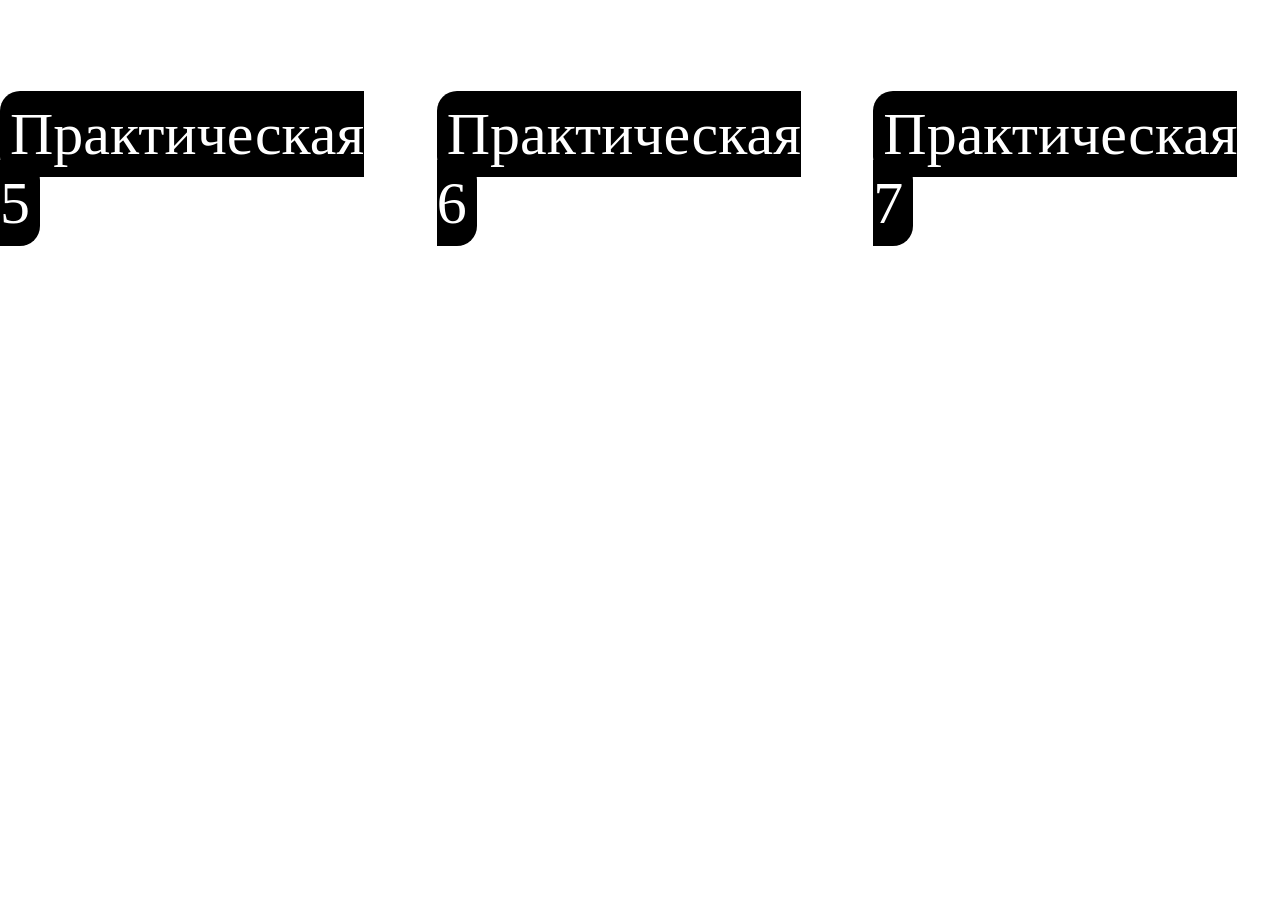
<file: index.html>
<!DOCTYPE html>
<html lang="ru">
<head>
    <meta charset="UTF-8">
    <title>Сайт с практическими работами</title>
    <link rel="stylesheet" href="./style.css">
</head>
<body>
    <ul>
        <li><a target="_blank" href="./5/index.html">Практическая 5</a></li>
        <li><a target="_blank" href="./6/index.html">Практическая 6</a></li>
        <li><a target="_blank" href="./7/index.html">Практическая 7</a></li>
    </ul>
</body>
</html>
</file>
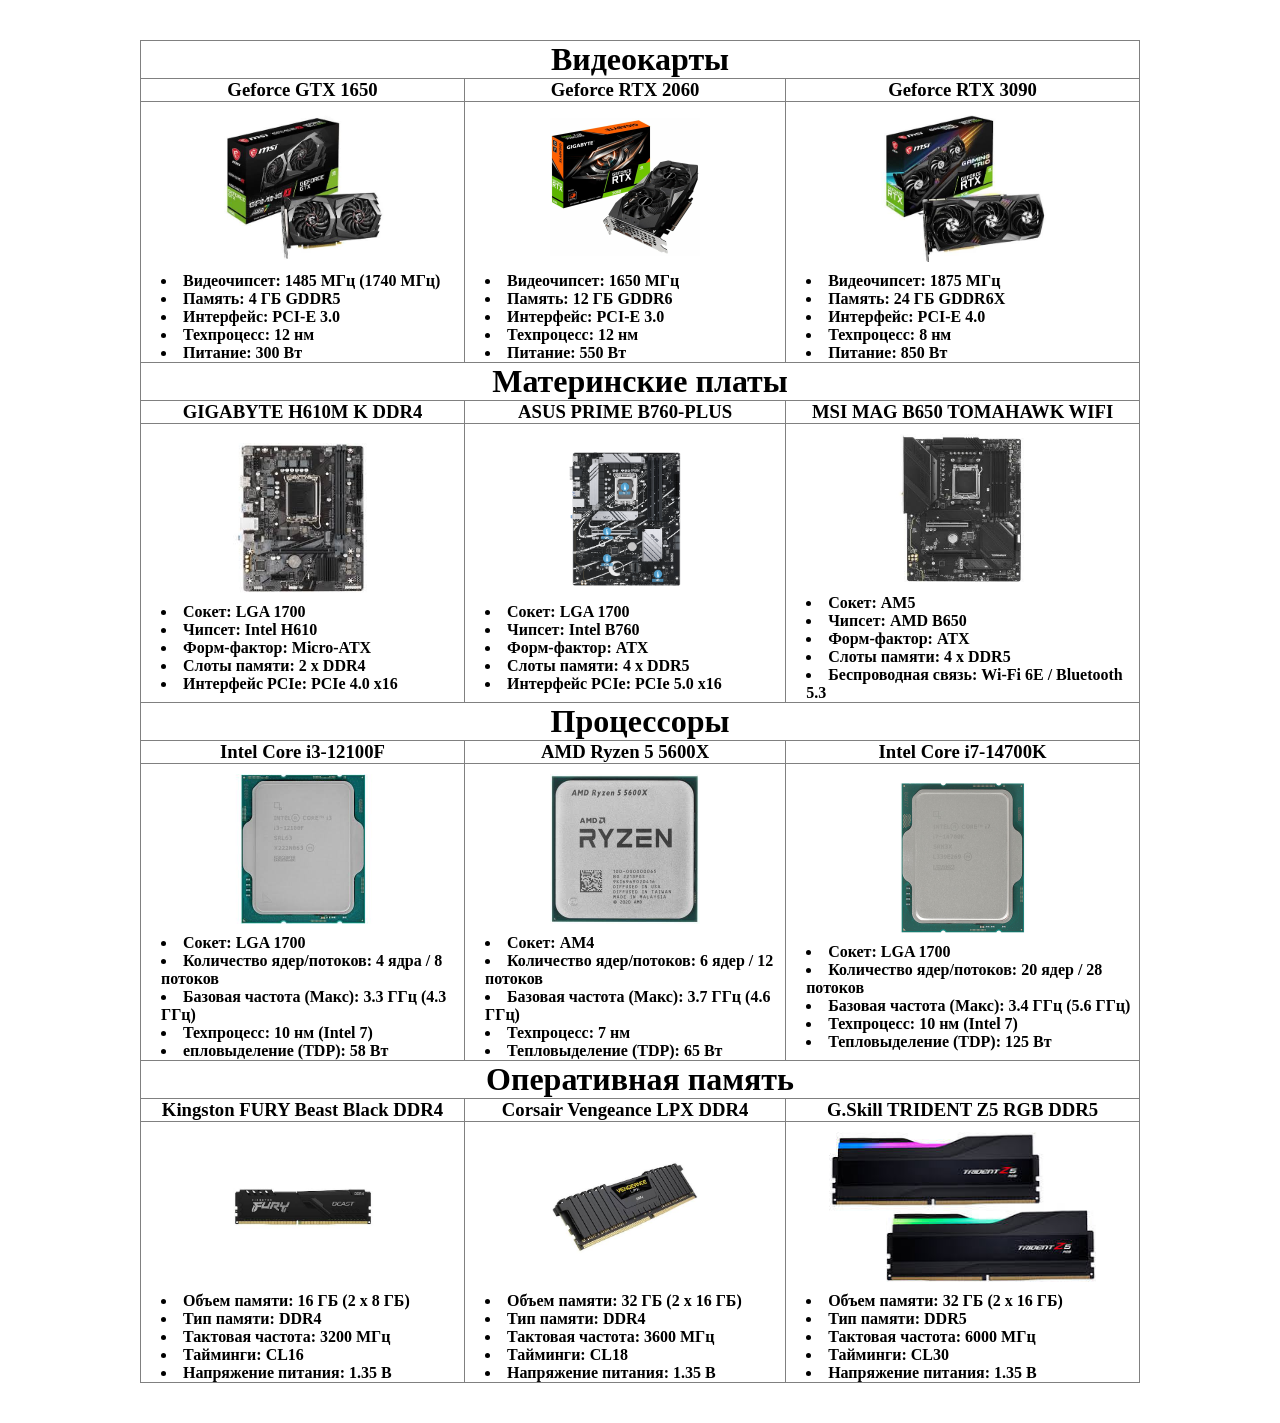
<file: 5/index.html>
<!DOCTYPE html>
<html lang="ru">

<head>
    <meta charset="UTF-8">
    <meta name="viewport" content="width=device-width, initial-scale=1.0">
    <title>Таблицы</title>
    <link rel="stylesheet" href="./style.css">
</head>

<body>
    <table>
        <tr>
            <th colspan="3" style="text-align: center">
                <h1>Видеокарты</h1>
            </th>
        </tr>
        <tr>
            <th>
                <h3>Geforce GTX 1650</h3>
            </th>
            <th>
                <h3>Geforce RTX 2060</h3>
            </th>
            <th>
                <h3>Geforce RTX 3090</h3>
            </th>
        </tr>
        <tr>
            <th>
                <img src="./images/card1.png" alt="VC">
                <ul>
                    <li>Видеочипсет: 1485 МГц (1740 МГц)</li>
                    <li>Память: 4 ГБ GDDR5</li>
                    <li>Интерфейс: РСІ-Е 3.0</li>
                    <li>Техпроцесс: 12 нм</li>
                    <li>Питание: 300 Вт</li>
                </ul>
            </th>
            <th>
                <img src="./images/card2.jpg" alt="VC">
                <ul>
                    <li>Видеочипсет: 1650 МГц</li>
                    <li>Память: 12 ГБ GDDR6</li>
                    <li>Интерфейс: РСІ-Е 3.0</li>
                    <li>Техпроцесс: 12 нм</11>
                    <li>Питание: 550 Вт</li>
                </ul>
            </th>
            <th>
                <img src="./images/card3.png" alt="VC">
                <ul>
                    <li>Видеочипсет: 1875 МГц</li>
                    <li>Память: 24 ГБ GDDR6X</li>
                    <li>Интерфейс: РСІ-Е 4.0</li>
                    <li>Техпроцесс: 8 нм</11>
                    <li>Питание: 850 Вт</li>
                </ul>
            </th>
        </tr>
        <tr>
            <th colspan="3" style="text-align: center">
                <h1>Материнские платы</h1>
            </th>
        </tr>
        <tr>
            <th>
                <h3>GIGABYTE H610M K DDR4</h3>
            </th>
            <th>
                <h3>ASUS PRIME B760-PLUS</h3>
            </th>
            <th>
                <h3>MSI MAG B650 TOMAHAWK WIFI</h3>
            </th>
        </tr>
        <tr>
            <th>
                <img src="./images/plata1.jpeg" alt="VC">
                <ul>
                    <li>Сокет: LGA 1700</li>
                    <li>Чипсет: Intel H610</li>
                    <li>Форм-фактор: Micro-ATX</li>
                    <li>Слоты памяти: 2 x DDR4</li>
                    <li>Интерфейс PCIe: PCIe 4.0 x16</li>
                </ul>
            </th>
            <th>
                <img src="./images/plata2.png" alt="VC">
                <ul>
                    <li>Сокет: LGA 1700</li>
                    <li>Чипсет: Intel B760</li>
                    <li>Форм-фактор: ATX</li>
                    <li>Слоты памяти: 4 x DDR5</11>
                    <li>Интерфейс PCIe: PCIe 5.0 x16</li>
                </ul>
            </th>
            <th>
                <img src="./images/plata3.jpeg" alt="VC">
                <ul>
                    <li>Сокет: AM5</li>
                    <li>Чипсет: AMD B650</li>
                    <li>Форм-фактор: ATX</li>
                    <li>Слоты памяти: 4 x DDR5</11>
                    <li>Беспроводная связь: Wi-Fi 6E / Bluetooth 5.3</li>
                </ul>
            </th>
        </tr>
        <tr>
            <th colspan="3" style="text-align: center">
                <h1>Процессоры</h1>
            </th>
        </tr>
        <tr>
            <th>
                <h3>Intel Core i3-12100F</h3>
            </th>
            <th>
                <h3>AMD Ryzen 5 5600X</h3>
            </th>
            <th>
                <h3>Intel Core i7-14700K</h3>
            </th>
        </tr>
        <tr>
            <th>
                <img src="./images/proc1.jpeg" alt="VC">
                <ul>
                    <li>Сокет: LGA 1700</li>
                    <li>Количество ядер/потоков: 4 ядра / 8 потоков</li>
                    <li>Базовая частота (Макс): 3.3 ГГц (4.3 ГГц)</li>
                    <li>Техпроцесс: 10 нм (Intel 7)</li>
                    <li>епловыделение (TDP): 58 Вт</li>
                </ul>
            </th>
            <th>
                <img src="./images/proc2.jpeg" alt="VC">
                <ul>
                    <li>Сокет: AM4</li>
                    <li>Количество ядер/потоков: 6 ядер / 12 потоков</li>
                    <li>Базовая частота (Макс): 3.7 ГГц (4.6 ГГц)</li>
                    <li>Техпроцесс: 7 нм</11>
                    <li>Тепловыделение (TDP): 65 Вт</li>
                </ul>
            </th>
            <th>
                <img src="./images/proc3.jpeg" alt="VC">
                <ul>
                    <li>Сокет: LGA 1700</li>
                    <li>Количество ядер/потоков: 20 ядер / 28 потоков</li>
                    <li>Базовая частота (Макс): 3.4 ГГц (5.6 ГГц)</li>
                    <li>Техпроцесс: 10 нм (Intel 7)</11>
                    <li>Тепловыделение (TDP): 125 Вт</li>
                </ul>
            </th>
        </tr>
        <tr>
            <th colspan="3" style="text-align: center">
                <h1>Оперативная память</h1>
            </th>
        </tr>
        <tr>
            <th>
                <h3>Kingston FURY Beast Black DDR4</h3>
            </th>
            <th>
                <h3>Corsair Vengeance LPX DDR4</h3>
            </th>
            <th>
                <h3>G.Skill TRIDENT Z5 RGB DDR5</h3>
            </th>
        </tr>
        <tr>
            <th>
                <img src="./images/pam1.jpeg" alt="VC">
                <ul>
                    <li>Объем памяти: 16 ГБ (2 x 8 ГБ)</li>
                    <li>Тип памяти: DDR4</li>
                    <li>Тактовая частота: 3200 МГц</li>
                    <li>Тайминги: CL16</li>
                    <li>Напряжение питания: 1.35 В</li>
                </ul>
            </th>
            <th>
                <img src="./images/pam2.jpeg" alt="VC">
                <ul>
                    <li>Объем памяти: 32 ГБ (2 x 16 ГБ)</li>
                    <li>Тип памяти: DDR4</li>
                    <li>Тактовая частота: 3600 МГц</li>
                    <li>Тайминги: CL18</11>
                    <li>Напряжение питания: 1.35 В</li>
                </ul>
            </th>
            <th>
                <img src="./images/pam3.jpeg" alt="VC">
                <ul>
                    <li>Объем памяти: 32 ГБ (2 x 16 ГБ)</li>
                    <li>Тип памяти: DDR5</li>
                    <li>Тактовая частота: 6000 МГц</li>
                    <li>Тайминги: CL30</11>
                    <li>Напряжение питания: 1.35 В</li>
                </ul>
            </th>
        </tr>
    </table>
</body>

</html>
</file>
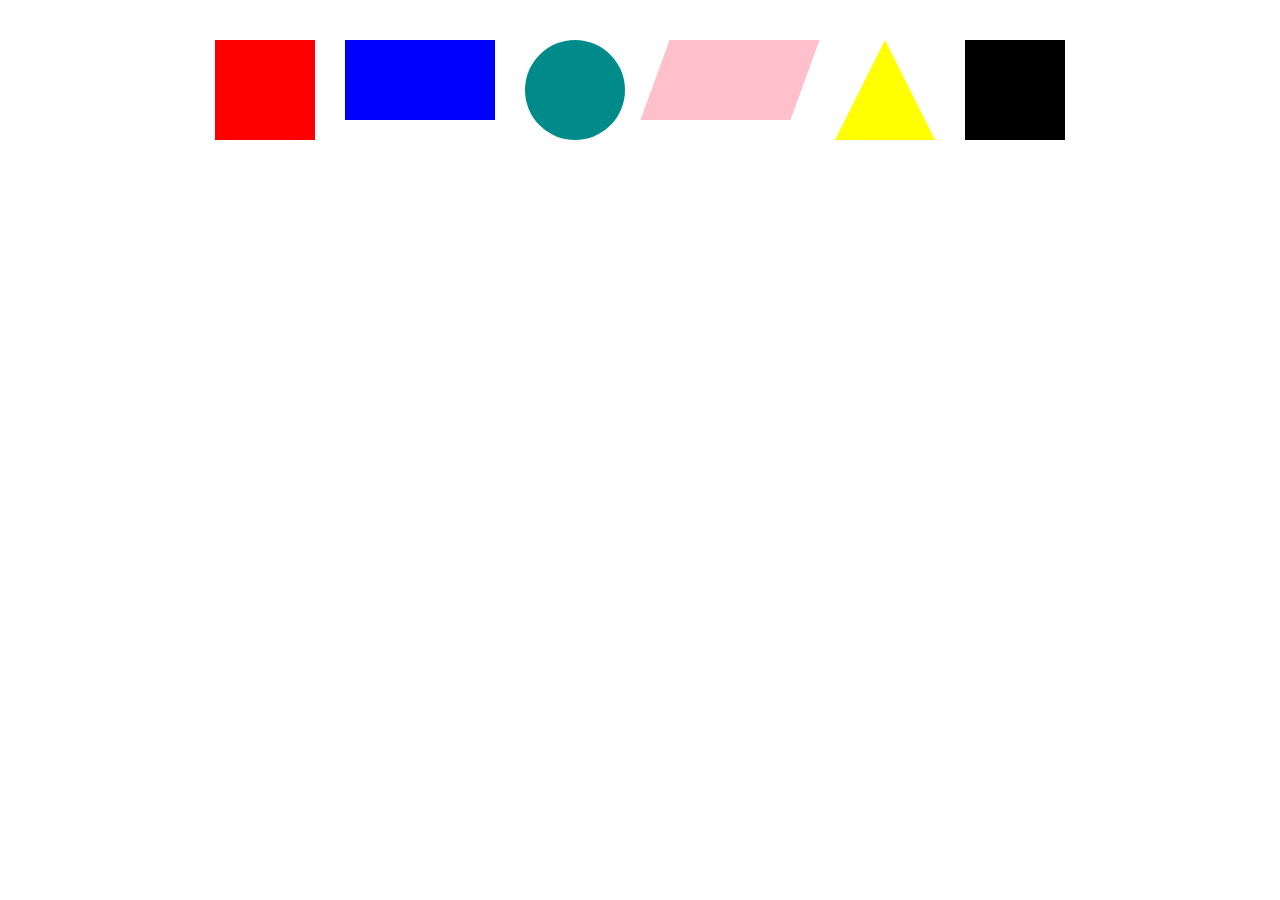
<file: 7/index.html>
<!DOCTYPE html>
<html lang="en">
<head>
    <meta charset="UTF-8">
    <meta name="viewport" content="width=device-width, initial-scale=1.0">
    <title>Document</title>
    <link rel="stylesheet" href="./style.css">
</head>
<body>
    <div class="red__square"></div>
    <div class="blue__rectangle"></div>
    <div class="cyan__circle"></div>
    <div class="pink__parallelogram"></div>
    <div class="yellow__triangle"></div>
    <div class="animated__square"></div>
</body>
</html>
</file>
<file: style.css>
* {
    margin: 0;
    padding: 0;
    box-sizing: border-box;
}

body {
    display: flex;
    align-items: center;
    justify-content: center;
    padding-top: 100px;
}

ul {
    list-style-type: none;
    display: flex;
    gap: 30px;
}

a {
    text-decoration: none;
    font-size:60px;
    color: white;
    transition: all 0.3s ease;
    background-color: black;
    padding: 10px 10px;
    border-radius: 20px;
}
</file>
<file: 5/style.css>
* {
    margin: 0;
    padding: 0;
    box-sizing: border-box;
}

table {
    border: 1px solid grey;
    width: 1000px;
    border-collapse: collapse;
}
tr,
th {
    border: 1px solid grey;
}

ul {
    text-align: left;
    list-style-position: inside;
    padding-left: 20px;
    margin-top: 10px;  
}

img {
    height: 150px;
    display: block;
    margin: 10px auto;
}

body {
    display: flex;
    justify-content: center;
    margin-top: 40px;
    margin-bottom: 40px;
}
</file>
<file: 7/style.css>
* {
    padding: 0;
    margin: 0;
    box-sizing: border-box;
}

body {
    display: flex;
    flex-wrap: wrap;
    gap: 30px;
    justify-content: center;
    padding: 40px;
}

.red__square {
    width: 100px;
    height: 100px;
    background-color: red;
}

.blue__rectangle {
    width: 150px;
    height: 80px;
    background-color: blue;
}

.cyan__circle {
    width: 100px;
    height: 100px;
    background-color: darkcyan;
    border-radius: 50px;
}

.pink__parallelogram {
    width: 150px;
    height: 80px;
    background-color: pink;
    transform: skewX(-20deg);
}

.yellow__triangle {
    width: 0px;
    height: 0px;
    border-left: 50px solid transparent;
    border-right: 50px solid transparent;
    border-bottom: 100px solid yellow;
}

.animated__square {
    width: 100px;
    height: 100px;
    background-color: black;
    border-radius: 0;
    transition: all 0.4s ease;
}

.animated__square:hover {
    background-color: transparent;
    border: 2px solid black;
    border-radius: 50px;
}
</file>
